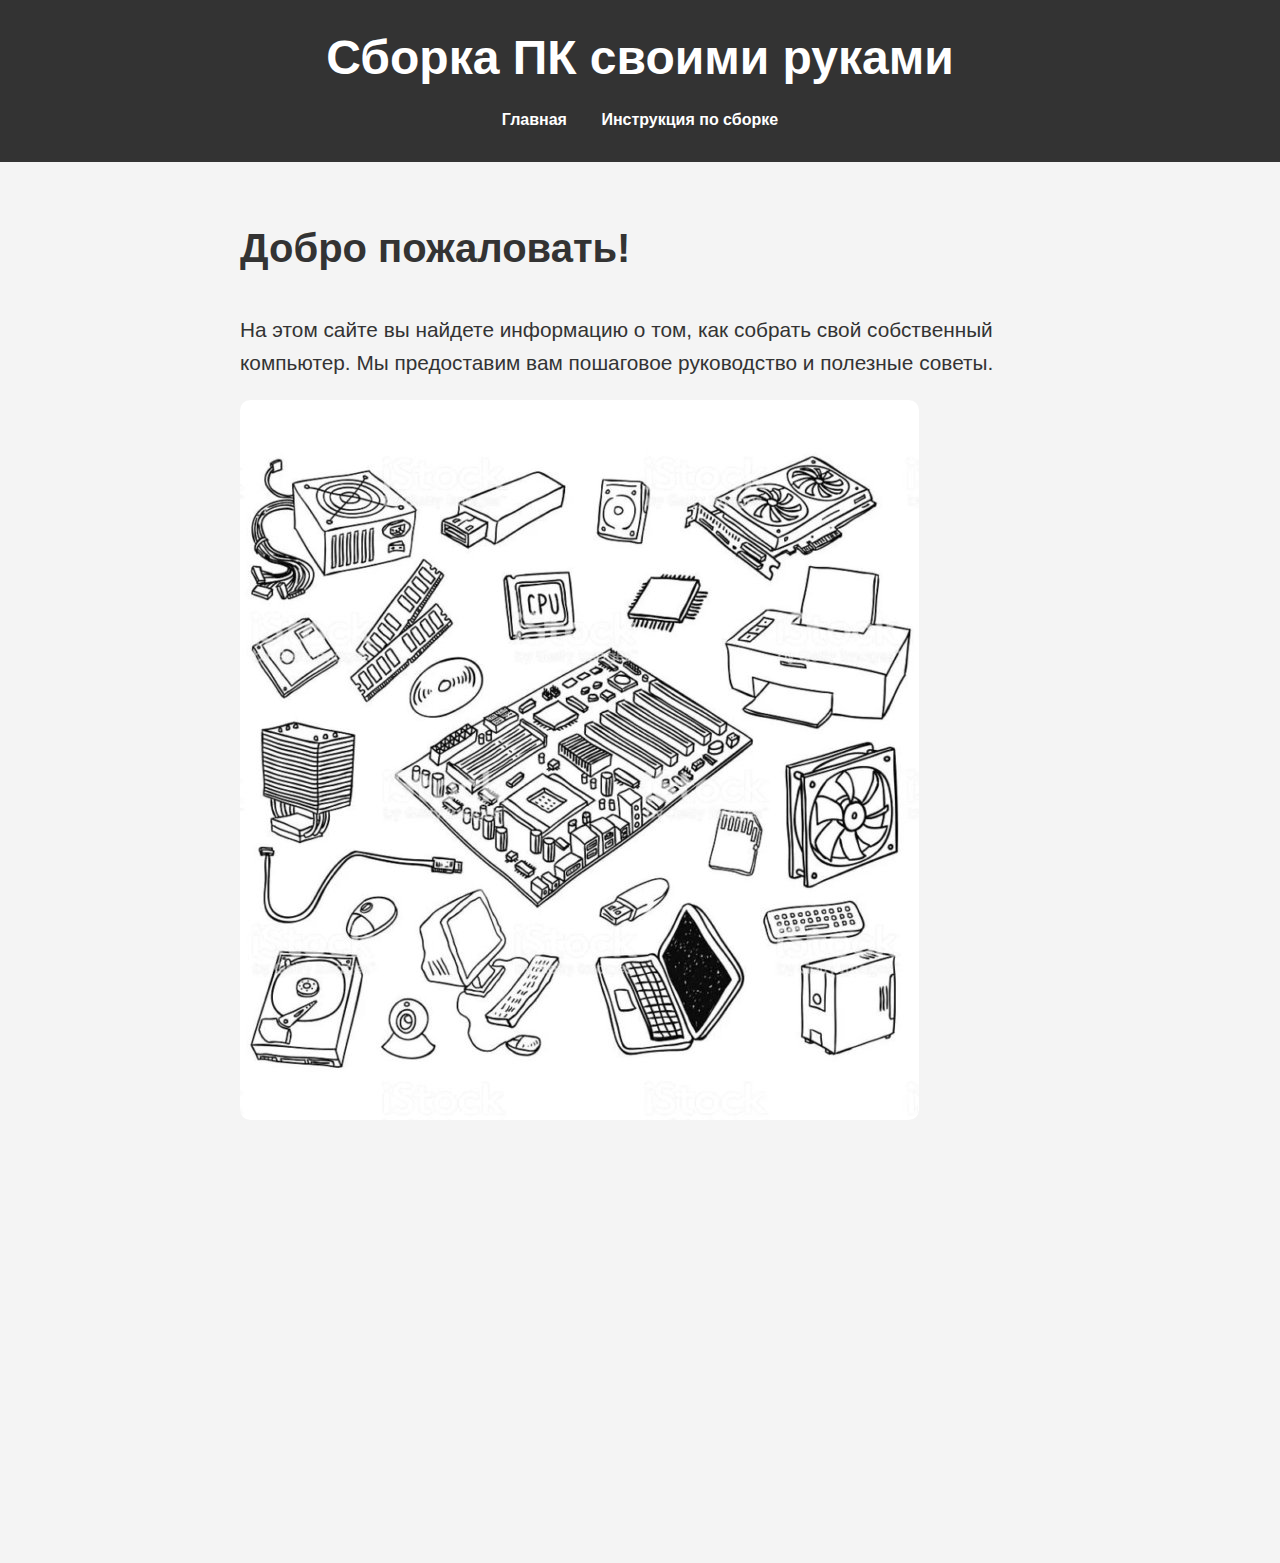
<file: index.html>
<!DOCTYPE html> 
<head>  
    <title>Сборка ПК</title> 
    <link rel="stylesheet" href="styles.css">  
</head> 
<body> 
    <header> 
        <h1>Сборка ПК своими руками</h1> 
        <nav> 
            <ul> 
                <li><a href="index.html">Главная</a></li> 
                <li><a href="guide.html">Инструкция по сборке</a></li>
            </ul> 
        </nav> 
    </header> 
    <main> 
        <section> 
            <h2>Добро пожаловать!</h2> 
            <p>На этом сайте вы найдете информацию о том, как собрать свой собственный компьютер. Мы предоставим вам пошаговое руководство и полезные советы.</p>  
            <img src="pc.jpg" alt="Сборка ПК" class="medium">
        </section> 
        <iframe width="720" height="405" src="https://rutube.ru/play/embed/d453e8bea72b02694d0c312aa4a90501/" frameBorder="0" allow="clipboard-write; autoplay" webkitAllowFullScreen mozallowfullscreen allowFullScreen></iframe>
</body> 

</html>
</file>
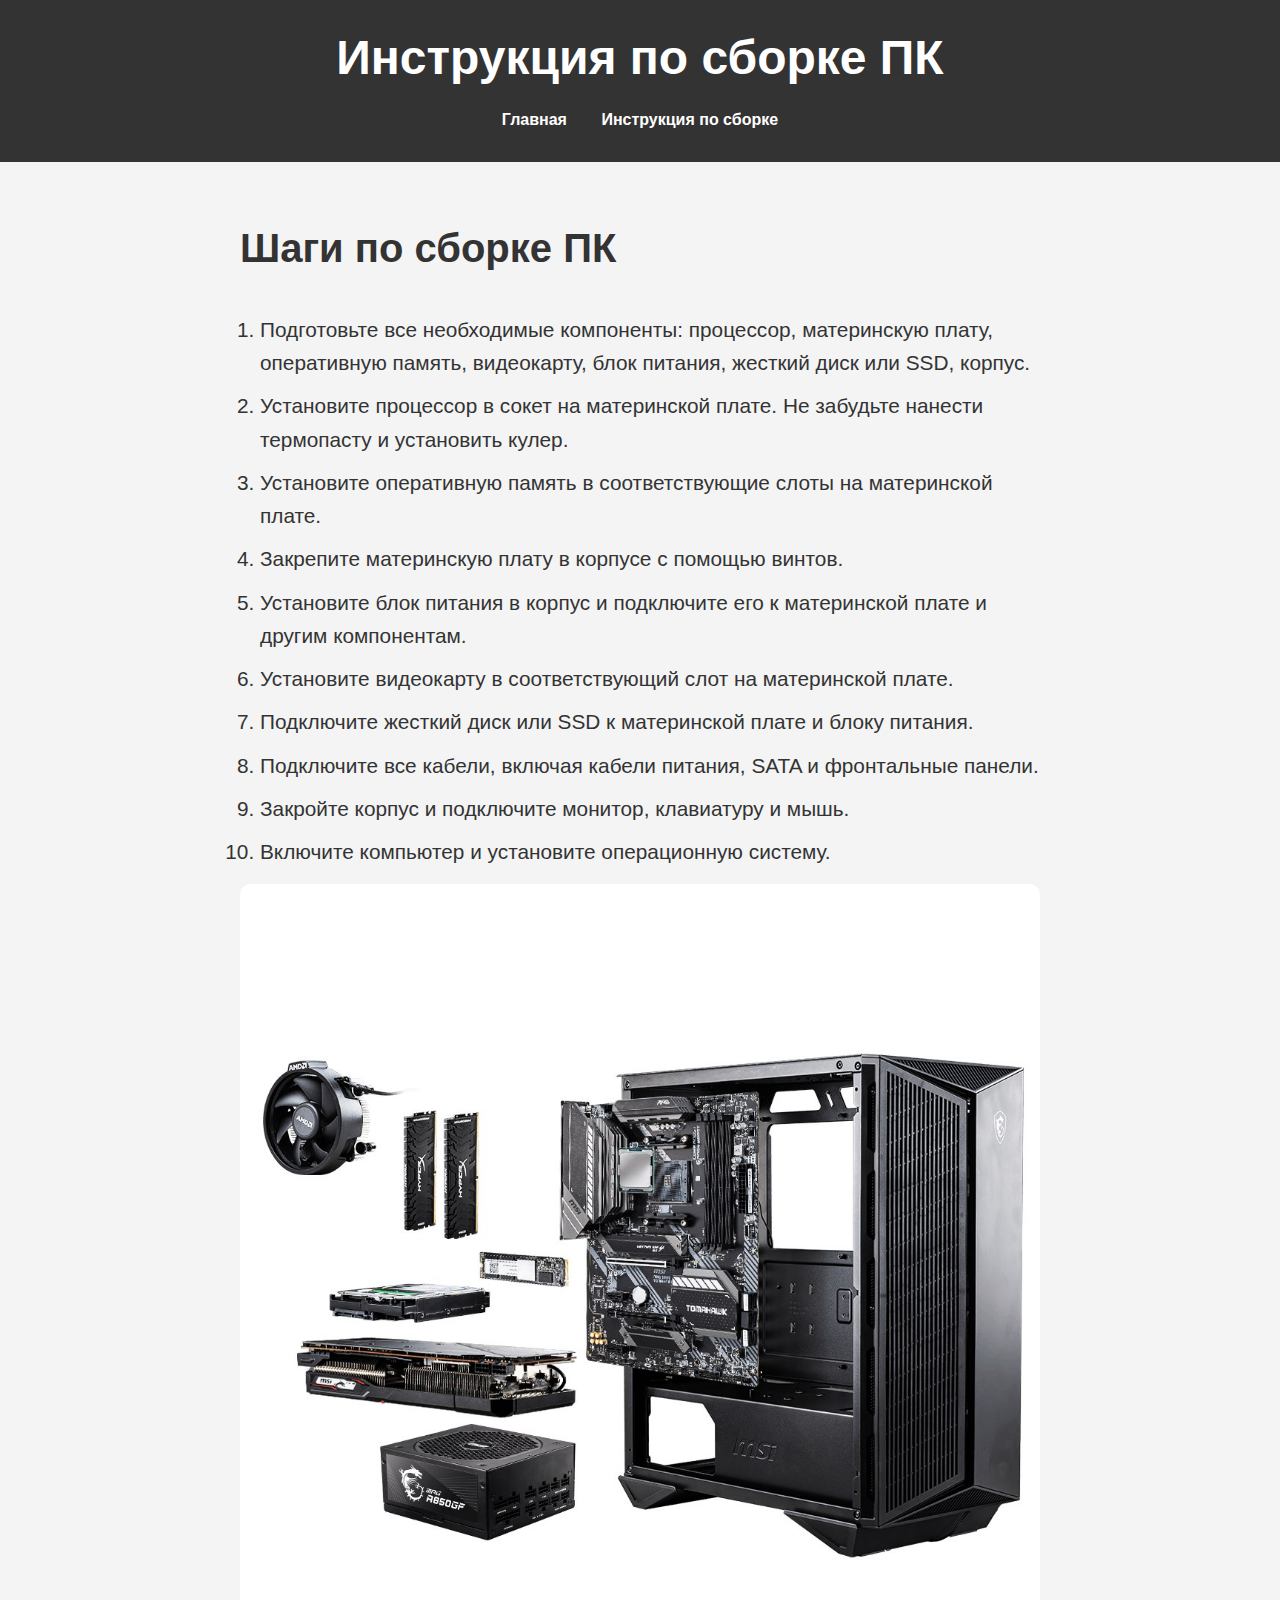
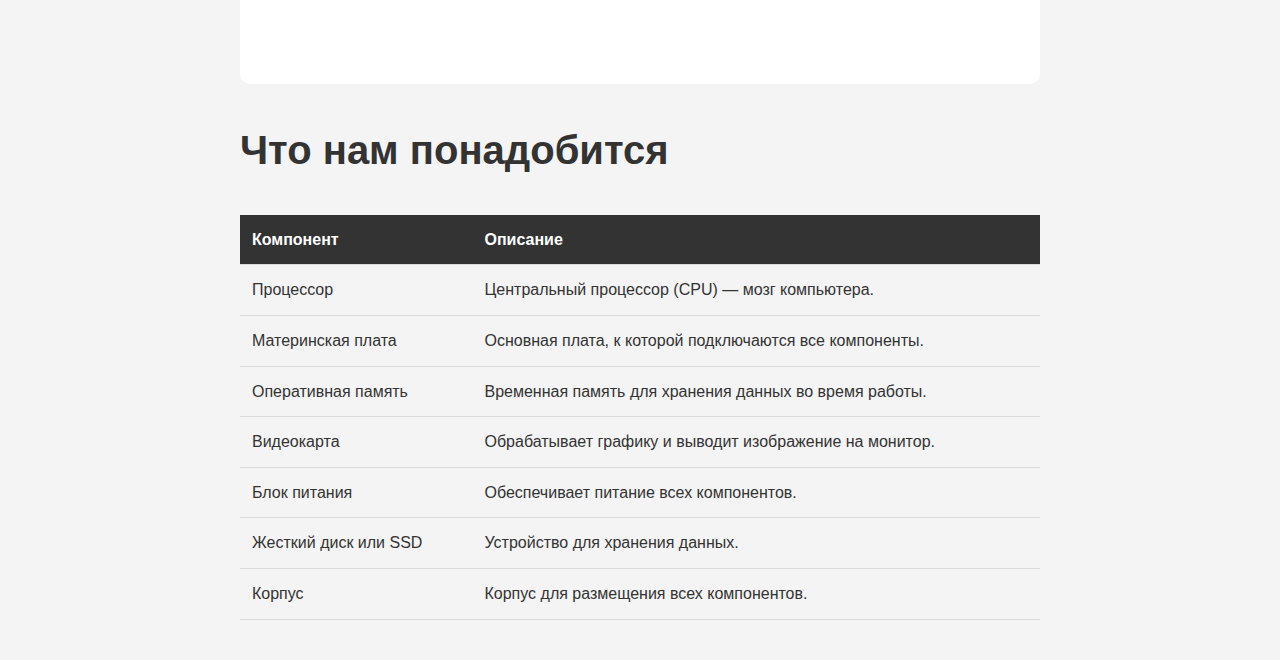
<file: guide.html>
<!DOCTYPE html> 
<head> 
    <title>Инструкция по сборке ПК</title> 
    <link rel="stylesheet" href="styles.css">  
</head> 
<body> 
    <header> 
        <h1>Инструкция по сборке ПК</h1> 
        <nav> 
            <ul> 
                <li><a href="index.html">Главная</a></li> 
                <li><a href="guide.html">Инструкция по сборке</a></li> 
            </ul> 
        </nav> 
    </header> 
    <main> 
        <section> 
            <h2>Шаги по сборке ПК</h2> 
            <ol> 
                <li>Подготовьте все необходимые компоненты: процессор, материнскую плату, оперативную память, видеокарту, блок питания, жесткий диск или SSD, корпус.</li> 
                <li>Установите процессор в сокет на материнской плате. Не забудьте нанести термопасту и установить кулер.</li> 
                <li>Установите оперативную память в соответствующие слоты на материнской плате.</li> 
                <li>Закрепите материнскую плату в корпусе с помощью винтов.</li> 
                <li>Установите блок питания в корпус и подключите его к материнской плате и другим компонентам.</li> 
                <li>Установите видеокарту в соответствующий слот на материнской плате.</li> 
                <li>Подключите жесткий диск или SSD к материнской плате и блоку питания.</li> 
                <li>Подключите все кабели, включая кабели питания, SATA и фронтальные панели.</li> 
                <li>Закройте корпус и подключите монитор, клавиатуру и мышь.</li> 
                <li>Включите компьютер и установите операционную систему.</li> 
            </ol> 
            <img src="assembly.png" alt="Сборка ПК" class="large"> 
        </section> 
 
        <section> 
            <h2>Что нам понадобится</h2> 
            <table> 
                <thead> 
                    <tr> 
                        <th>Компонент</th> 
                        <th>Описание</th> 
                    </tr> 
                </thead> 
                <tbody> 
                    <tr> 
                        <td>Процессор</td> 
                        <td>Центральный процессор (CPU) — мозг компьютера.</td> 
                    </tr> 
                    <tr> 
                        <td>Материнская плата</td> 
                        <td>Основная плата, к которой подключаются все компоненты.</td> 
                    </tr> 
                    <tr> 
                        <td>Оперативная память</td> 
                        <td>Временная память для хранения данных во время работы.</td> 
                    </tr> 
                    <tr> 
                        <td>Видеокарта</td> 
                        <td>Обрабатывает графику и выводит изображение на монитор.</td> 
                    </tr> 
                    <tr> 
                        <td>Блок питания</td> 
                        <td>Обеспечивает питание всех компонентов.</td> 
                    </tr> 
                    <tr> 
                        <td>Жесткий диск или SSD</td> 
                        <td>Устройство для хранения данных.</td> 
                    </tr> 
                    <tr> 
                        <td>Корпус</td> 
                        <td>Корпус для размещения всех компонентов.</td> 
                    </tr> 
                </tbody> 
            </table> 
        </section> 
    </main> 
</body> 
</html>
</file>
<file: styles.css>
body {
    font-family: Arial, sans-serif;     
    margin: 0;
    padding: 0;    
    background-color: #f4f4f4; 
    color: #333;    
    line-height: 1.6; 
}
header {
    background-color: #333;     
    color: #fff; 
    padding: 20px 0;     
    text-align: center; 
}
header h1 {    
    margin: 0; 
    font-size: 3em; }
h2 {
    font-size: 2.5em;
}
p {
    font-size: 1.3em;
}

nav ul {    
    list-style-type: none; 
    padding: 0;     
    margin: 10px 0; 
}
nav ul li {    
    display: inline; 
    margin: 0 15px;
}
nav ul li a {
    color: #fff;    
    text-decoration: none; 
    font-weight: bold; 
}
nav ul li a:hover {
    color: #ff5733; 
}

main {    
    padding: 20px; 
    max-width: 800px;     
    margin: 0 auto; 
}
img {
    max-width: 100%;    
    height: auto; 
    display: block;   
    margin: 10px 0; 
    border-radius: 10px;    
}


ol {    
    list-style-type: decimal; 
    padding-left: 20px; 
}
ol li {
    margin-bottom: 10px;    
    font-size: 1.3em; 
    line-height: 1.6; }

table {    
    width: 100%; 
    border-collapse: collapse;   
     margin: 20px 0; 
}
table th, table td {    
    padding: 12px; 
    text-align: left;     
    border-bottom: 1px solid #ddd; 
}
table th {    
    background-color: #333; 
    color: #fff; }
</file>
